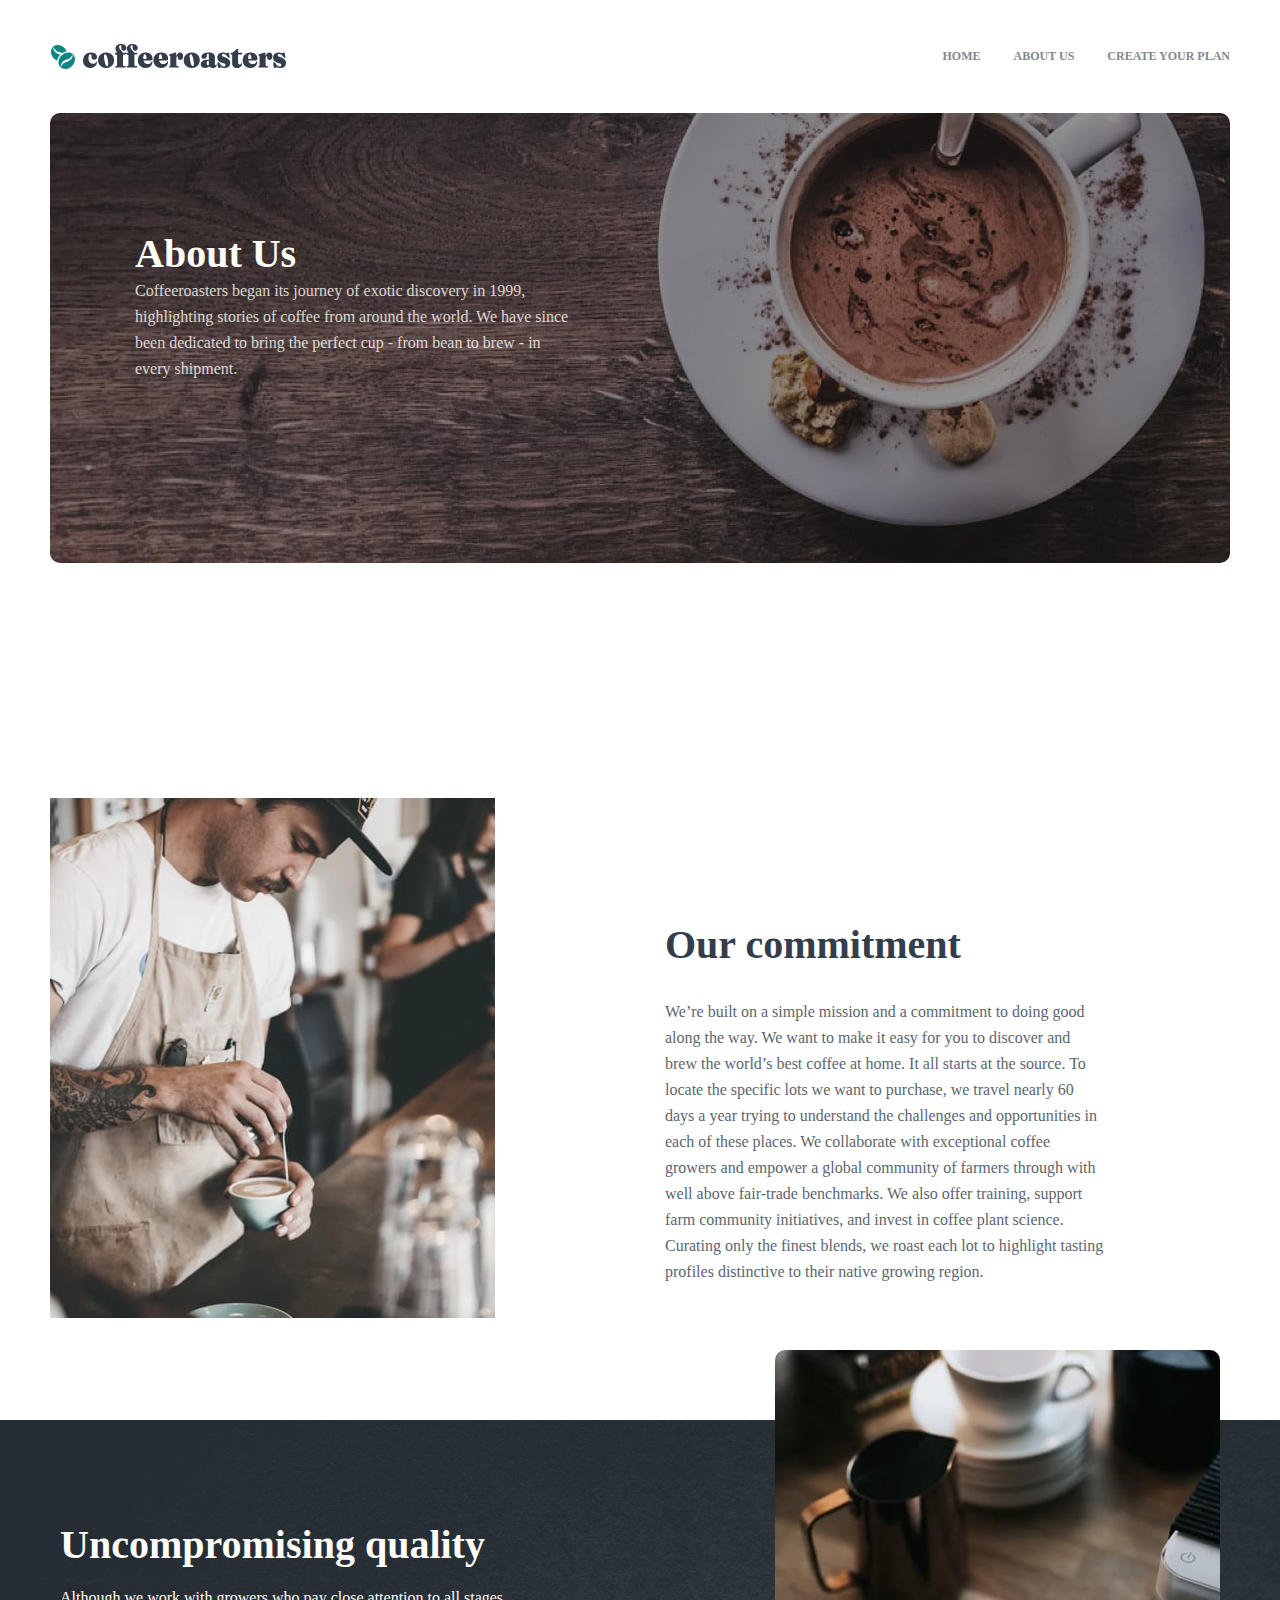
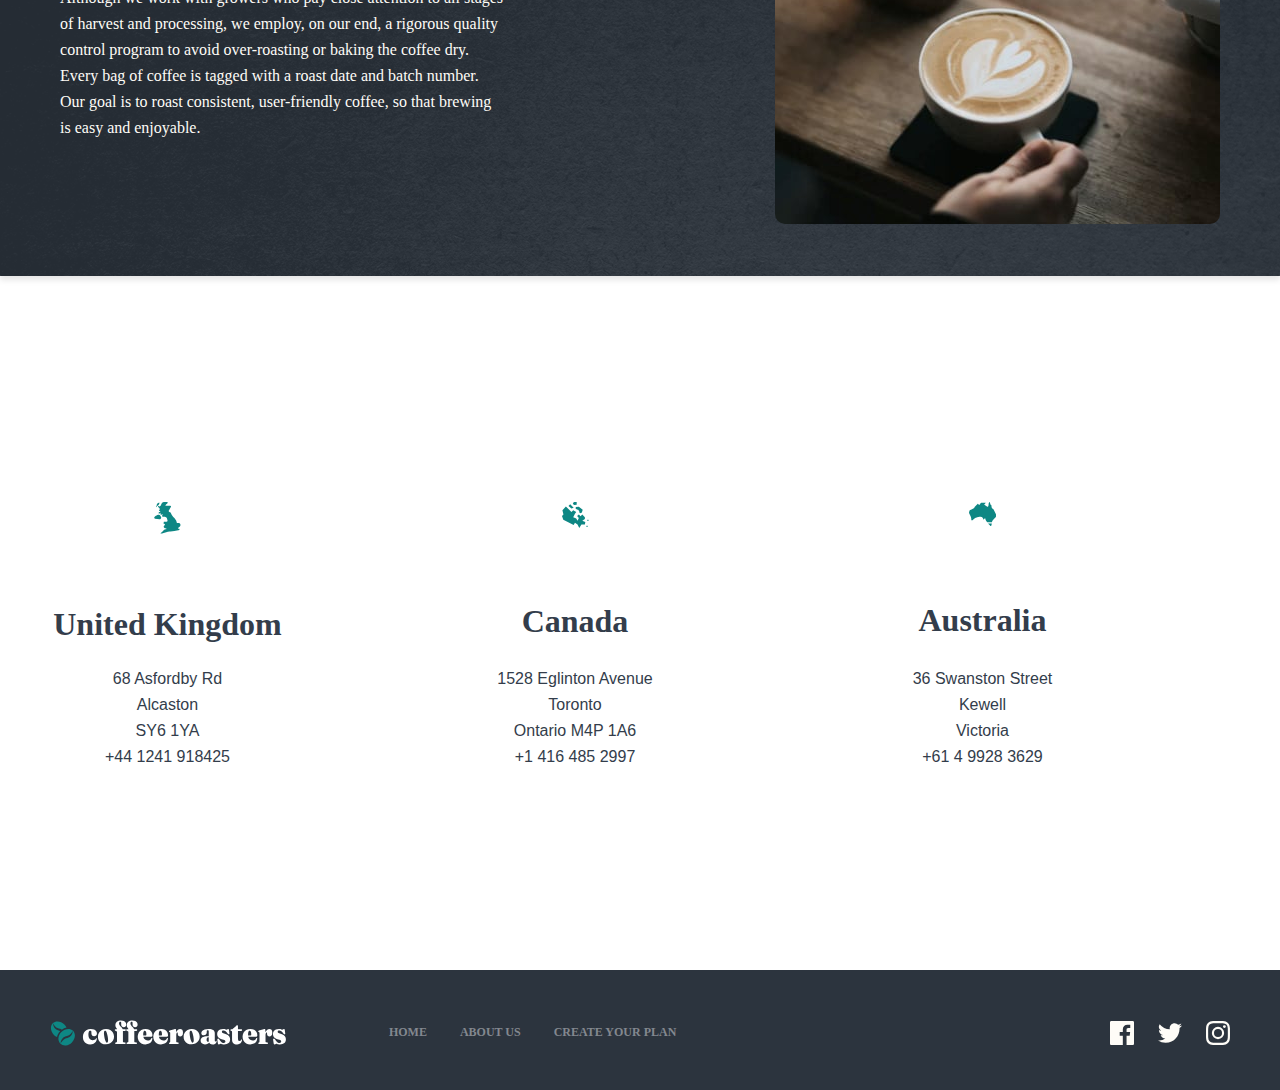
<file: about/about.html>
<!DOCTYPE html>
<html lang="en">
  <head>
    <meta charset="UTF-8" />
    <meta name="viewport" content="width=device-width, initial-scale=1.0" />
    <title>Coffeeroasters | About</title>
    <link rel="stylesheet" href="./about.css"
  </head>
  <body>
    <!--logo-->
    <header class="header">
      <div class="header-container container">
        <img
          class="site-logo-img"
          src="../../images/shared/desktop/logo.svg"
          alt=""
        />
        <ul class="navlist">
          <li class="navitem">
            <a href="./index.html" class="navlink">HOME</a>
          </li>
          <li class="navitem">
            <a href="./about/about.html" class="navlink">ABOUT US</a>
          </li>
          <li class="navitem">
            <a class="navlink">CREATE YOUR PLAN</a>
          </li>
        </ul>
      </div>
    </header>
    <main class="main">
        <section class="hero">
          <div class="hero-container container">
            <h1>
                About Us
            </h1>
            <p>
                Coffeeroasters began its journey of exotic discovery in 1999, highlighting stories of coffee from around the world. We have since been dedicated to bring the perfect cup - from bean to brew - in every shipment.
            </p>
          </div>
        </section>
        <section class="commitment">
            <div class="commitment-container container">
                <div class="img">
                    <img class="image-commitment" src="../images/about/desktop/image-commitment.jpg" alt="img" width="445px" height="520px"/>
                  </div>
              <div class="commitment-info">
                <h2>Our commitment</h2>
                <p>
                    We’re built on a simple mission and a commitment to doing good along the way. We want to make it easy for you to discover and brew the world’s best coffee at home. It all starts at the source. To locate the specific lots we want to purchase, we travel nearly 60 days a year trying to understand the challenges and opportunities in each of these places. We collaborate with exceptional coffee growers and empower a global community of farmers through with well above fair-trade benchmarks. We also offer training, support farm community initiatives, and invest in coffee plant science. Curating only the finest blends, we roast each lot to highlight tasting profiles distinctive to their native growing region.
                </p>
            </div>
             </div>
             </section>
             <section>
             <div class="content-section">
                <div class="text">
                  <h2>Uncompromising quality</h2>
                  <p>Although we work with growers who pay close attention to all stages of harvest and processing, we employ, on our end, a rigorous quality control program to avoid over-roasting or baking the coffee dry. Every bag of coffee is tagged with a roast date and batch number. Our goal is to roast consistent, user-friendly coffee, so that brewing is easy and enjoyable.</p>
                </div>
                <div class="image">
                    <img src="../images/about/desktop/image-quality.jpg" alt="Coffee preparation">
                  </div>
              </div>
            </section>
            <section class="collections">
                <div class="collections-container container">
                  <div class="boxing">
                    <img src="../images/about/desktop/illustration-uk.svg" alt="" />
                    <h4>United Kingdom</h4>
                    <p>
                        68  Asfordby Rd<br>
                        Alcaston<br>
                        SY6 1YA<br>
                        +44 1241 918425<br>
                    </p>
                  </div>
                  <div class="boxing">
                    <img src="../images/about/desktop/illustration-canada.svg" alt="" />
                    <h4>Canada</h4>
                    <p>
                        1528  Eglinton Avenue<br>
                        Toronto<br>
                        Ontario M4P 1A6<br>
                        +1 416 485 2997<br>
                    </p>
                  </div>
                  <div class="boxing">
                    <img src="../images/about/desktop/illustration-australia.svg" alt="" />
                    <h4>Australia</h4>
                    <p>
                        36 Swanston Street<br>
                        Kewell<br>
                        Victoria<br>
                        +61 4 9928 3629<br>
                    </p>
                  </div>
                </div>
              </section>
              <footer class="footer">
                <div class="footer-container container">
                  <div class="footer-logo">
                    <img
                      class="site-logo"
                      src="../images/home/desktop/footer-logo.svg"
                      alt=""
                    />
                    <ul class="navlist">
                      <li class="navitem">
                        <a href="./pages/home/home.html" class="navlink">HOME</a>
                      </li>
                      <li class="navitem">
                        <a href="./pages/about/about.html" class="navlink">ABOUT US</a>
                      </li>
                      <li class="navitem">
                        <a href="./pages/plan/plan.html" class="navlink"
                          >CREATE YOUR PLAN</a
                        >
                      </li>
                    </ul>
                  </div>
                  <div class="site-icons">
                    <svg
                      class="icon-hover"
                      xmlns="http://www.w3.org/2000/svg"
                      width="24"
                      height="24"
                    >
                      <path
                        fill="#FEFCF7"
                        d="M22.675 0H1.325C.593 0 0 .593 0 1.325v21.351C0 23.407.593 24 1.325 24H12.82v-9.294H9.692v-3.622h3.128V8.413c0-3.1 1.893-4.788 4.659-4.788 1.325 0 2.463.099 2.795.143v3.24l-1.918.001c-1.504 0-1.795.715-1.795 1.763v2.313h3.587l-.467 3.622h-3.12V24h6.116c.73 0 1.323-.593 1.323-1.325V1.325C24 .593 23.407 0 22.675 0z"
                      />
                    </svg>
                    <svg
                      class="icon-hover"
                      xmlns="http://www.w3.org/2000/svg"
                      width="24"
                      height="20"
                    >
                      <path
                        fill="#FEFCF7"
                        d="M24 2.557a9.83 9.83 0 01-2.828.775A4.932 4.932 0 0023.337.608a9.864 9.864 0 01-3.127 1.195A4.916 4.916 0 0016.616.248c-3.179 0-5.515 2.966-4.797 6.045A13.978 13.978 0 011.671 1.149a4.93 4.93 0 001.523 6.574 4.903 4.903 0 01-2.229-.616c-.054 2.281 1.581 4.415 3.949 4.89a4.935 4.935 0 01-2.224.084 4.928 4.928 0 004.6 3.419A9.9 9.9 0 010 17.54a13.94 13.94 0 007.548 2.212c9.142 0 14.307-7.721 13.995-14.646A10.025 10.025 0 0024 2.557z"
                      />
                    </svg>
                    <svg
                      class="icon-hover"
                      xmlns="http://www.w3.org/2000/svg"
                      width="24"
                      height="24"
                    >
                      <path
                        fill="#FEFCF7"
                        d="M12 2.163c3.204 0 3.584.012 4.85.07 3.252.148 4.771 1.691 4.919 4.919.058 1.265.069 1.645.069 4.849 0 3.205-.012 3.584-.069 4.849-.149 3.225-1.664 4.771-4.919 4.919-1.266.058-1.644.07-4.85.07-3.204 0-3.584-.012-4.849-.07-3.26-.149-4.771-1.699-4.919-4.92-.058-1.265-.07-1.644-.07-4.849 0-3.204.013-3.583.07-4.849.149-3.227 1.664-4.771 4.919-4.919 1.266-.057 1.645-.069 4.849-.069zM12 0C8.741 0 8.333.014 7.053.072 2.695.272.273 2.69.073 7.052.014 8.333 0 8.741 0 12c0 3.259.014 3.668.072 4.948.2 4.358 2.618 6.78 6.98 6.98C8.333 23.986 8.741 24 12 24c3.259 0 3.668-.014 4.948-.072 4.354-.2 6.782-2.618 6.979-6.98.059-1.28.073-1.689.073-4.948 0-3.259-.014-3.667-.072-4.947-.196-4.354-2.617-6.78-6.979-6.98C15.668.014 15.259 0 12 0zm0 5.838a6.162 6.162 0 100 12.324 6.162 6.162 0 000-12.324zM12 16a4 4 0 110-8 4 4 0 010 8zm6.406-11.845a1.44 1.44 0 100 2.881 1.44 1.44 0 000-2.881z"
                      />
                    </svg>
                  </div>
                </div>
              </footer>
  </body>
</html>
</file>
<file: about/about.css>
.header-container {
  display: flex;
  align-items: center;
  justify-content: space-between;
}
.site-logo-img {
  padding-top: 4.3rem;
  padding-bottom: 4.3rem;
}
.navlist {
  display: flex;
  gap: 3.3rem;
  font-size: 1.2rem;
  font-weight: 700;
}
.navlink {
  color: #83888f;
  line-height: 1rem;
  transition: 0.3s;

  &:hover {
    color: black;
  }
}
*,
*::after,
*::before {
  margin: 0;
  padding: 0;
  box-sizing: border-box;
}
html {
  height: 100%;
  font-size: 62.5%;
  scroll-behavior: smooth;
}
body {
  display: flex;
  flex-direction: column;
  height: 100%;
  font-family: $body-font;
}
main {
  flex-grow: 1;
}
.container {
  width: 100%;
  max-width: 1260px;
  margin-left: auto;
  margin-right: auto;
  padding-left: 40px;
  padding-right: 40px;
}
ul,
ol {
  list-style: none;
}
a {
  text-decoration: none;
  display: inline-block;
}
.footer {
  background-color: #2c343e;
  height: 12rem;
  padding-top: 5rem;
}

.footer-container {
  display: flex;
  align-items: center;
  justify-content: space-between;
}

.footer-logo,
.site-icons {
  display: flex;
  align-items: center;
  padding-bottom: 3rem;
}

.footer-logo {
  gap: 10.29rem;
}

.site-icons {
  gap: 2.4rem;
}

.site-icons .icon-hover:hover path {
  transition: 0.3s;
  fill: #0e8784;
}

.hero {
  margin-bottom: 13.5rem;
}

.hero-container {
  width: 100%;
  max-width: 1180px;
  height: 45rem;
  background-image: url("../images/about/desktop/image-hero-whitecup.jpg");
  background-position: center;
  background-repeat: no-repeat;
  background-size: cover;
  padding: 0;
  padding-left: 8.5rem;
  border-radius: 1rem;
}
.hero-container h1 {
  padding-top: 11.7rem;
  font-size: 4rem;
  line-height: 1.2;
  color: #fefcf7;
  font-weight: 900;
  font-family: "Fraunces", serif;
  margin: 0;
}
.hero-container p {
  width: 44.4rem;
  font-size: 1.6rem;
  line-height: 1.625;
  color: #fefcf7;
  opacity: 80%;
  margin-bottom: 5.6rem;
}

.commitment-container {
  padding-top: 10rem;
  margin-bottom: 10rem;
  display: flex;
  align-items: center;
}

.commitment-info {
  width: 54rem;
  flex: 1;
  padding-right: 10rem;
  top: 8rem;
  padding-left: 17rem;
}

.commitment-container h2 {
  padding-top: 11.7rem;
  font-size: 4rem;
  line-height: 1.2;
  color: #333d4b;
  font-weight: 900;
  font-family: "Fraunces", serif;
  margin: 0;
  border-top: 10rem;
  margin-bottom: 3rem;
}

.commitment-container p {
  width: 54rem;
  height: 26rem;
  font-size: 1.6rem;
  line-height: 2.6rem;
  color: #333d4b;
  opacity: 80%;
  margin-bottom: 5.6rem;
  padding-right: 10rem;
}

.image-commitment {
  flex: 1;
}
.image-commitment img {
  max-width: 100%;
  height: auto;
}

.content-section {
  display: flex;
  align-items: center;
  justify-content: center;
  gap: 2rem;
  padding: 2rem;
  padding-top: 3rem;
  padding-bottom: 5rem;
  margin-bottom: 10rem;
  background-image: url("../images/about/desktop/bg-quality.png");
  background-repeat: no-repeat;
  background-position: center;
  box-shadow: 0 4px 6px rgba(0, 0, 0, 0.1);
}

.image img {
  max-width: 100%;
  height: auto;
  border-radius: 10px;
  margin-top: -10rem;
  margin-left: 10rem;
}

.text h2 {
  padding-right: 17rem;
  margin-bottom: 3rem;
  font-size: 4rem;
  color: #fefcf7;
  font-family: "Fraunces", serif;
  font-weight: 900;
  line-height: 2rem;
}

.text p {
  width: 44.5rem;
  font-size: 1.6rem;
  color: #fefcf7;
  line-height: 2.6rem;
  font-family: "Barlow";
}

.collections-container {
  padding-right: 15rem;
  padding-top: 12.6rem;
  margin-bottom: 20rem;
  display: flex;
  justify-content: space-between;
}

.boxing {
  justify-content: space-between;
  width: 25.5rem;
  display: flex;
  flex-direction: column;
  align-items: center;
  text-align: center;
  padding-right: 2rem;
}
.boxing img {
  width: 27px;
  margin-bottom: 7.155rem;
}
.boxing h4 {
  font-size: 3.2rem;
  line-height: 3.6rem;
  color: #333d4b;
  font-family: "Fraunces", serif;
  padding-bottom: 2.4rem;
}
.boxing p {
  font-weight: 400;
  font-family: "Barlow", sans-serif;
  font-size: 1.6rem;
  line-height: 2.6rem;
  color: #333d4b;
}

.footer {
  background-color: #2c343e;
  height: 12rem;
  padding-top: 5rem;
}

.footer-container {
  display: flex;
  align-items: center;
  justify-content: space-between;
}

.footer-logo,
.site-icons {
  display: flex;
  align-items: center;
  padding-bottom: 3rem;
}

.footer-logo {
  gap: 10.29rem;
}

.site-icons {
  gap: 2.4rem;
}

.site-icons .icon-hover:hover path {
  transition: 0.3s;
  fill: #0e8784;
}
</file>
